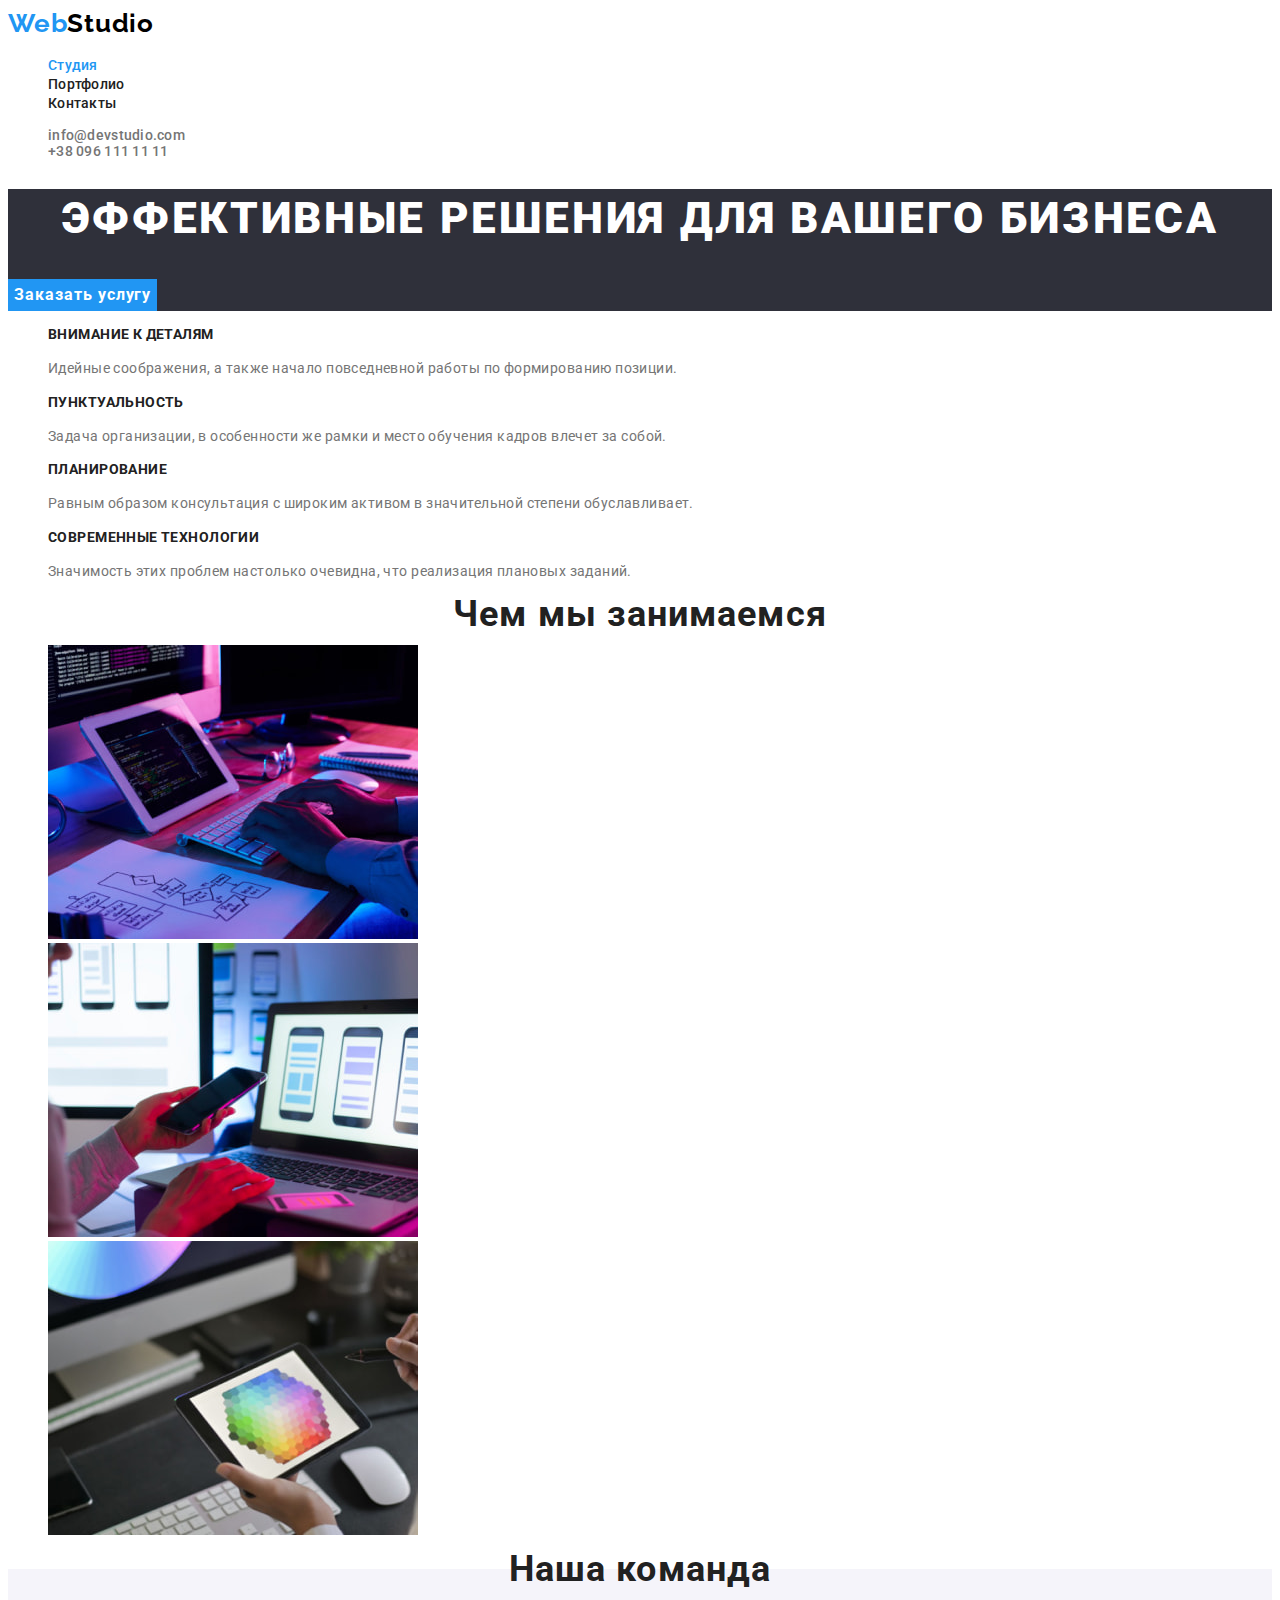
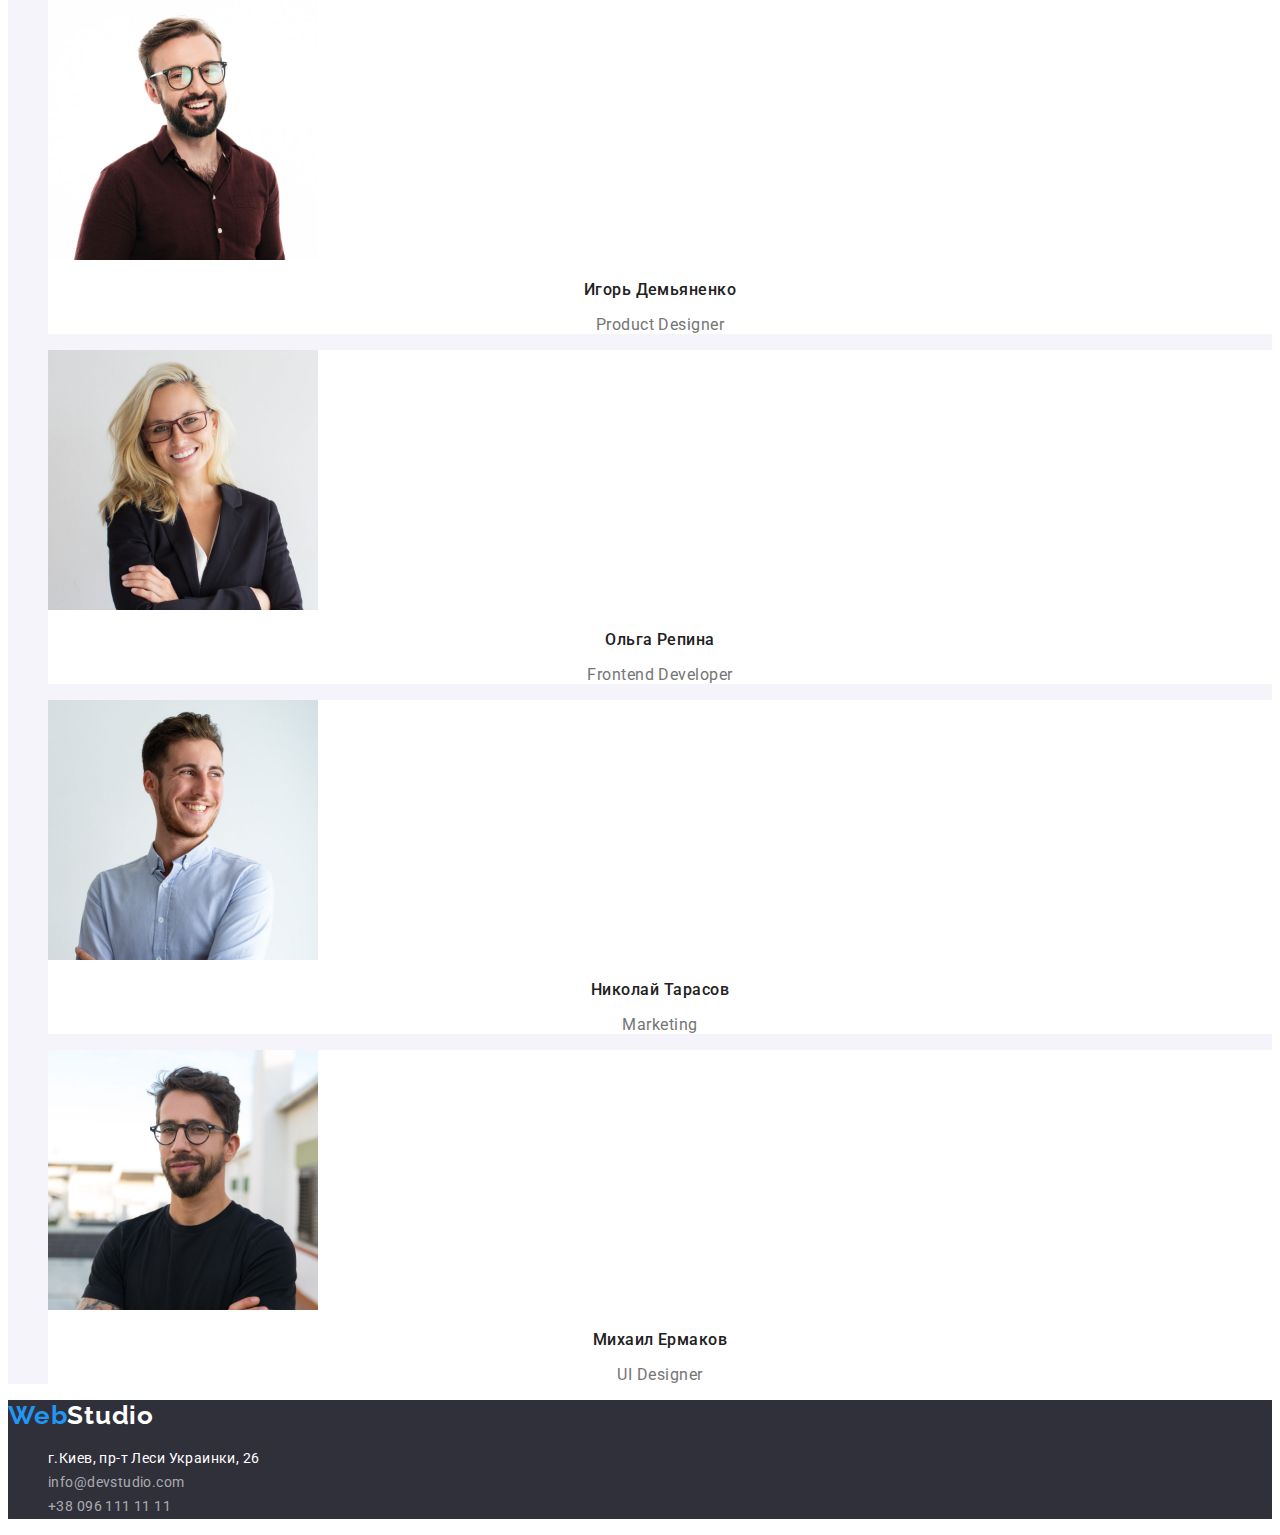
<file: index.html>
<!DOCTYPE html>
<html lang="ru">
  <head>
    <meta charset="UTF-8" />
    <meta http-equiv="X-UA-Compatible" content="IE=edge" />
    <meta name="viewport" content="width=device-width, initial-scale=1.0" />
    <title>Студия</title>
    <!--Google Fonts-->
    <link rel="preconnect" href="https://fonts.googleapis.com" />
    <link rel="preconnect" href="https://fonts.gstatic.com" crossorigin />
    <link
      href="https://fonts.googleapis.com/css2?family=Raleway:wght@700&family=Roboto:wght@400;500;700;900&display=swap"
      rel="stylesheet"
    />
    <!--Пользовательские стили-->
    <link rel="stylesheet" href="./CSS/styles.css" />
  </head>
  <body>
    <!--Шапка сайта-->
    <header class="header">
      <!--Логотип компании-->
      <a class="logo link" href="./index.html" aria-label="Логотип сайта" lang="en"
        >Web<span class="header-studio">Studio</span></a
      >
      <!--Навигация сайта-->
      <nav class="navigation">
        <ul class="list navigation-list">
          <li class="navigation-item">
            <a class="link navigation-link current" href="./index.html">Студия</a>
          </li>
          <li class="navigation-item">
            <a class="link navigation-link" href="./portfolio.html">Портфолио</a>
          </li>
          <li class="navigation-item"><a class="link navigation-link" href="">Контакты</a></li>
        </ul>
      </nav>
      <!--Контактные данные-->
      <ul class="list contacts-list">
        <li class="contacts-item">
          <a class="link contacts-link" href="mailto:info@devstudio.com">info@devstudio.com</a>
        </li>
        <li class="contacts-item">
          <a class="link contacts-link" href="tel:+380961111111">+38 096 111 11 11</a>
        </li>
      </ul>
    </header>
    <!--Основной контент сайта-->
    <main>
      <!--Герой-->
      <section class="hero">
        <h1 class="main-title">Эффективные решения для вашего бизнеса</h1>
        <button class="btn hero-btn" type="button">Заказать услугу</button>
      </section>
      <!--Преимущества студии-->
      <section class="advantages">
        <h2 class="visually-hidden">Преимущества студии</h2>
        <ul class="list advantages-list">
          <li class="advantages-item">
            <h3 class="advantages-title">Внимание к деталям</h3>
            <p class="advantages-description">
              Идейные соображения, а также начало повседневной работы по формированию позиции.
            </p>
          </li>
          <li class="advantages-item">
            <h3 class="advantages-title">Пунктуальность</h3>
            <p class="advantages-description">
              Задача организации, в особенности же рамки и место обучения кадров влечет за собой.
            </p>
          </li>
          <li class="advantages-item">
            <h3 class="advantages-title">Планирование</h3>
            <p class="advantages-description">
              Равным образом консультация с широким активом в значительной степени обуславливает.
            </p>
          </li>
          <li class="advantages-item">
            <h3 class="advantages-title">Современные технологии</h3>
            <p class="advantages-description">
              Значимость этих проблем настолько очевидна, что реализация плановых заданий.
            </p>
          </li>
        </ul>
      </section>
      <!--Веб-разработка для разных гаджетов-->
      <section class="direction">
        <h2 class="direction-title">Чем мы занимаемся</h2>
        <ul class="list direction-list">
          <li class="direction-item">
            <img
              class="direction-img"
              src="./images/desktop.jpg"
              alt="Веб-сайт для рабочего стола"
              width="370"
              height="294"
            />
          </li>
          <li class="direction-item">
            <img
              class="direction-img"
              src="./images/phone.jpg"
              alt="Веб-сайт для мобильного телефона"
              width="370"
              height="294"
            />
          </li>
          <li class="direction-item">
            <img
              class="direction-img"
              src="./images/tablet.jpg"
              alt="Веб-сайт для планшета"
              width="370"
              height="294"
            />
          </li>
        </ul>
      </section>
      <!--Команда-->
      <section class="team">
        <h2 class="team-title">Наша команда</h2>
        <ul class="list team-list">
          <li class="team-item">
            <img
              class="team-img"
              src="./images/Igor.jpg"
              alt="портрет Игоря Демьяненко"
              width="270"
              height="260"
            />
            <h3 class="photo-title">Игорь Демьяненко</h3>
            <p class="position">Product Designer</p>
          </li>
          <li class="team-item">
            <img
              class="team-img"
              src="./images/Olga.jpg"
              alt="портрет Ольги Репиной"
              width="270"
              height="260"
            />
            <h3 class="photo-title">Ольга Репина</h3>
            <p class="position">Frontend Developer</p>
          </li>
          <li class="team-item">
            <img
              class="team-img"
              src="./images/Nikolay.jpg"
              alt="портрет Николая Тарасова"
              width="270"
              height="260"
            />
            <h3 class="photo-title">Николай Тарасов</h3>
            <p class="position">Marketing</p>
          </li>
          <li class="team-item">
            <img
              class="team-img"
              src="./images/Michail.jpg"
              alt="портрет Михаила Ермакова"
              width="270"
              height="260"
            />
            <h3 class="photo-title">Михаил Ермаков</h3>
            <p class="position">UI Designer</p>
          </li>
        </ul>
      </section>
    </main>
    <!--Подвал сайта-->
    <footer class="footer">
      <!--Логотип-->
      <a class="logo link" href="./index.html" aria-label="Логотип сайта" lang="en"
        >Web<span class="footer-studio">Studio</span></a
      >
      <!--Адреc и Контактные данные-->
      <address>
        <ul class="list footer-list">
          <li class="footer-item">
            <a
              class="link address-link"
              href="https://www.google.com.ua/maps/place/%D0%B1%D1%83%D0%BB.+%D0%9B%D0%B5%D1%81%D0%B8+%D0%A3%D0%BA%D1%80%D0%B0%D0%B8%D0%BD%D0%BA%D0%B8,+26,+%D0%9A%D0%B8%D0%B5%D0%B2,+02000/@50.4265807,30.5361971,17z/data=!3m1!4b1!4m5!3m4!1s0x40d4cf0e033ecbe9:0x57a4dffefec77da0!8m2!3d50.4265807!4d30.5383858?hl=ru"
              >г.Киев, пр-т Леси Украинки, 26</a
            >
          </li>
          <li class="footer-item">
            <a class="link footer-link" href="mailto:info@devstudio.com">info@devstudio.com</a>
          </li>
          <li class="footer-item">
            <a class="link footer-link" href="tel:+380961111111">+38 096 111 11 11</a>
          </li>
        </ul>
      </address>
    </footer>
  </body>
</html>
</file>
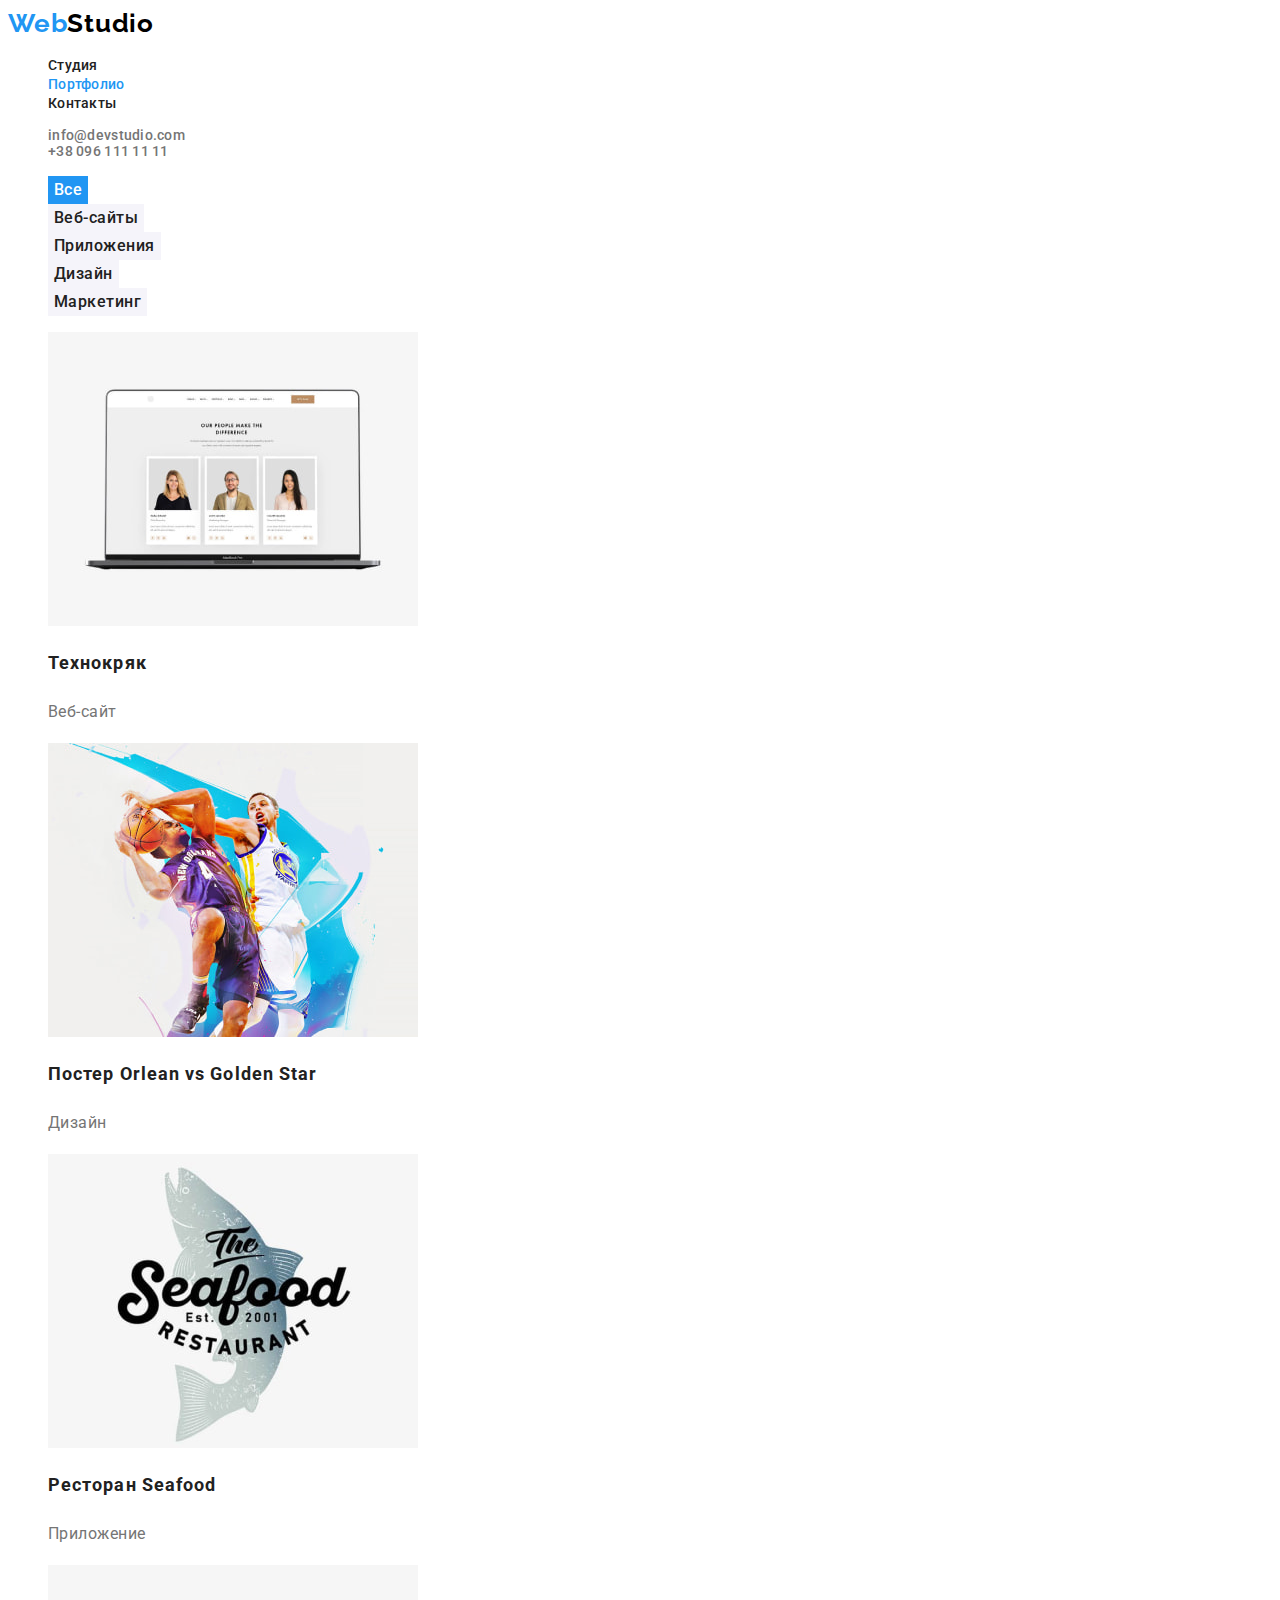
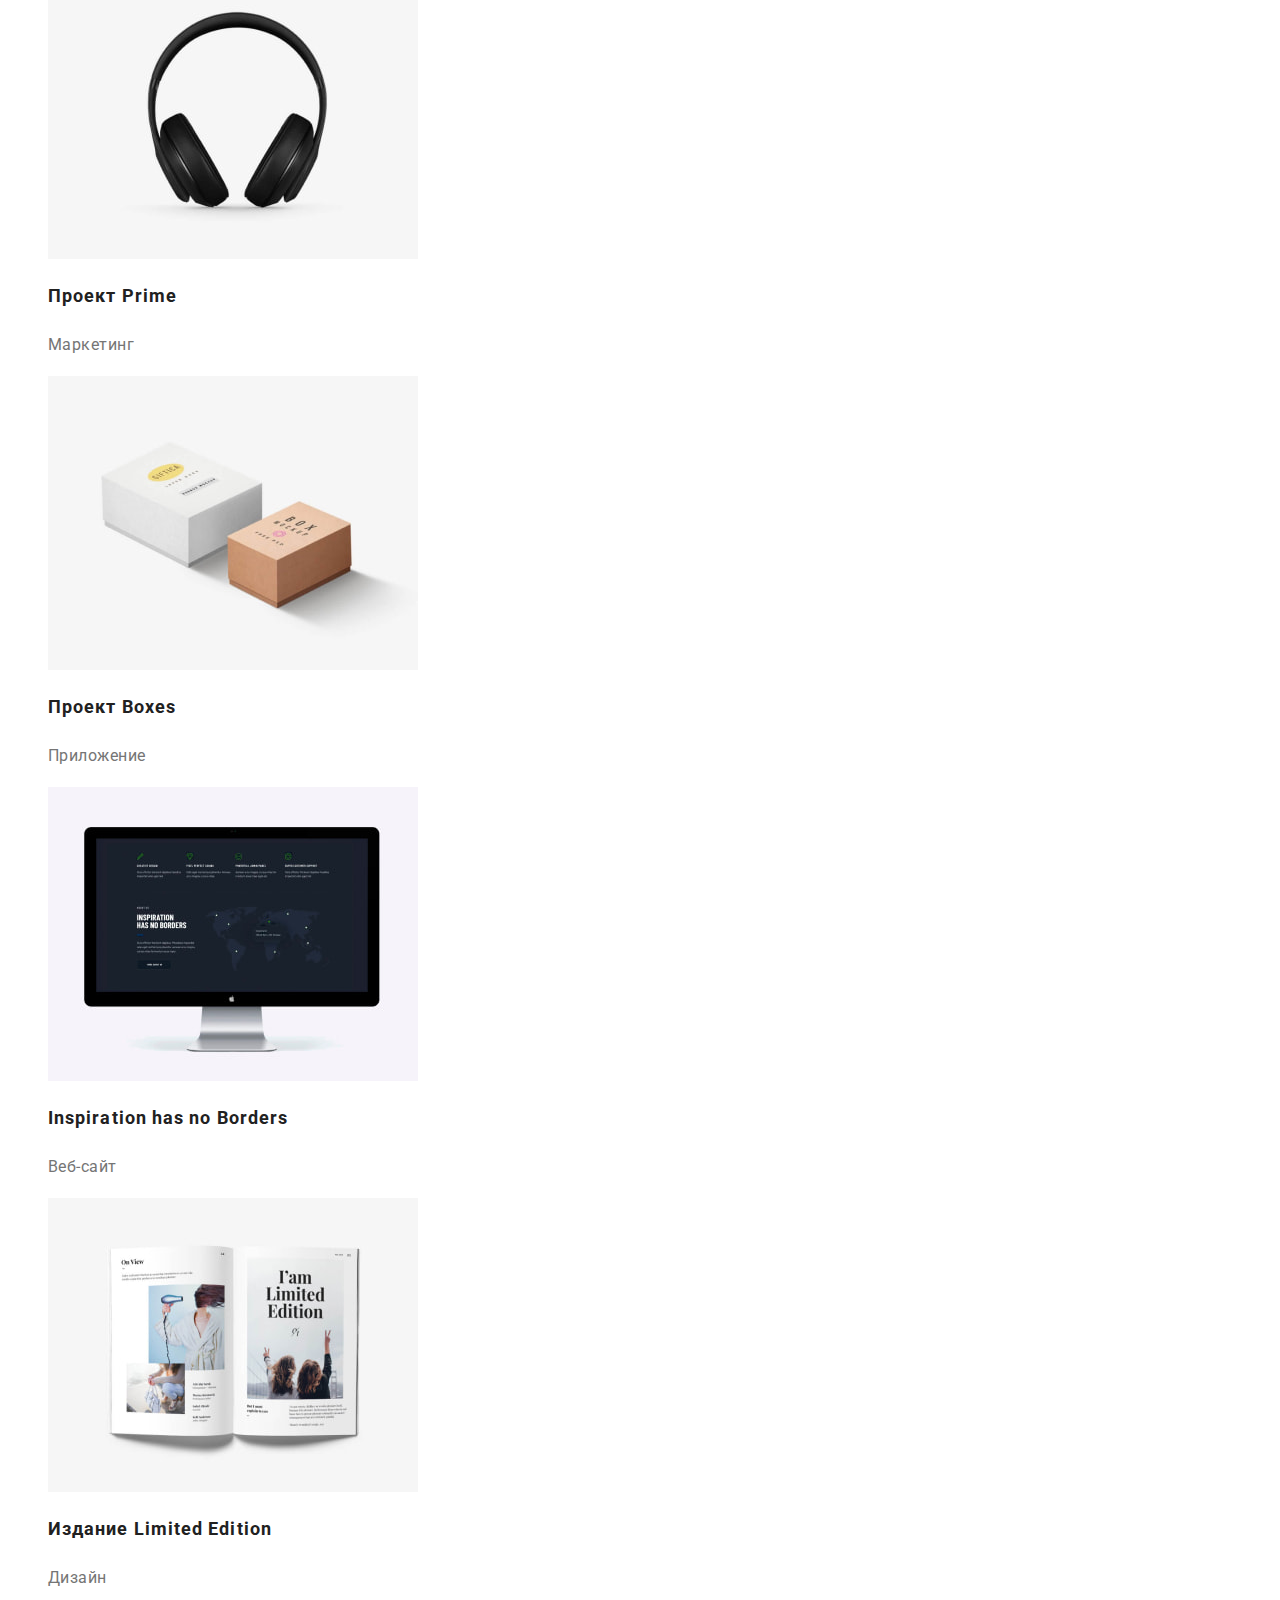
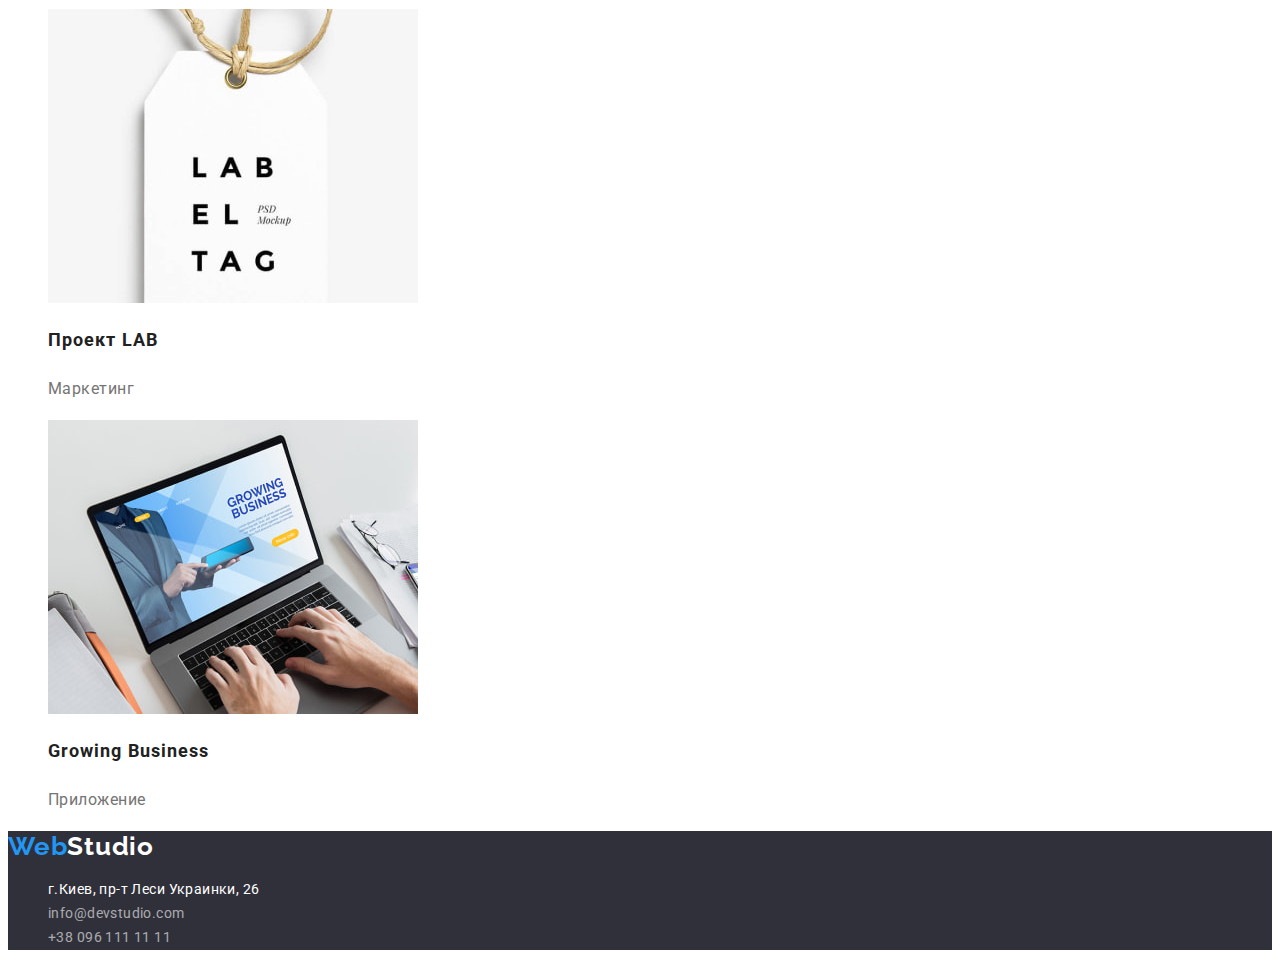
<file: portfolio.html>
<!DOCTYPE html>
<html lang="ru">
  <head>
    <meta charset="UTF-8" />
    <meta http-equiv="X-UA-Compatible" content="IE=edge" />
    <meta name="viewport" content="width=device-width, initial-scale=1.0" />
    <title>Портфолио</title>
    <!--Google Fonts-->
    <link rel="preconnect" href="https://fonts.googleapis.com" />
    <link rel="preconnect" href="https://fonts.gstatic.com" crossorigin />
    <link
      href="https://fonts.googleapis.com/css2?family=Raleway:wght@700&family=Roboto:wght@400;500;700;900&display=swap"
      rel="stylesheet"
    />
    <!--Пользовательские стили-->
    <link rel="stylesheet" href="./CSS/styles.css" />
  </head>
  <body>
    <!--Шапка сайта-->
    <header class="header">
      <!--Логотип компании-->
      <a class="logo link" href="./index.html" aria-label="Логотип сайта" lang="en"
        >Web<span class="header-studio">Studio</span></a
      >
      <!--Навигация сайта-->
      <nav class="navigation">
        <ul class="list navigation-list">
          <li class="navigation-item">
            <a class="link navigation-link" href="./index.html">Студия</a>
          </li>
          <li class="navigation-item">
            <a class="link navigation-link current" href="./portfolio.html">Портфолио</a>
          </li>
          <li class="navigation-item"><a class="link navigation-link" href="">Контакты</a></li>
        </ul>
      </nav>
      <!--Контактные данные-->
      <ul class="list contacts-list">
        <li class="contacts-item">
          <a class="link contacts-link" href="mailto:info@devstudio.com">info@devstudio.com</a>
        </li>
        <li class="contacts-item">
          <a class="link contacts-link" href="tel:+380961111111">+38 096 111 11 11</a>
        </li>
      </ul>
    </header>
    <!--Основной контент Портфолио-->
    <main>
      <!--Галерея проектов-->
      <section class="gallery">
        <ul class="list filter-list">
          <li class="filter-item">
            <button class="btn filter-btn current" type="button">Все</button>
          </li>
          <li class="filter-item">
            <button class="btn filter-btn" type="button">Веб-сайты</button>
          </li>
          <li class="filter-item">
            <button class="btn filter-btn" type="button">Приложения</button>
          </li>
          <li class="filter-item"><button class="btn filter-btn" type="button">Дизайн</button></li>
          <li class="filter-item">
            <button class="btn filter-btn" type="button">Маркетинг</button>
          </li>
        </ul>
        <h1 class="visually-hidden">Галерея проектов</h1>
        <ul class="list projects-list">
          <li class="projects-item">
            <a class="link project-link" href="">
              <img
                class="project-img"
                src="./images/portfolio/img-1.jpg"
                alt="Рабочий стол ноутбука"
                width="370"
                height="294"
              />
              <h2 class="project-title">Технокряк</h2>
              <p class="project-type">Веб-сайт</p>
            </a>
          </li>
          <li class="projects-item">
            <a class="link project-link" href="">
              <img
                class="project-img"
                src="./images/portfolio/img-2.jpg"
                alt="Баскетболисты"
                width="370"
                height="294"
              />
              <h2 class="project-title">Постер <span lang="eu">Orlean vs Golden Star</span></h2>
              <p class="project-type">Дизайн</p>
            </a>
          </li>
          <li class="projects-item">
            <a class="link project-link" href="">
              <img
                class="project-img"
                src="./images/portfolio/img-3.jpg"
                alt="Логотип ресторана"
                width="370"
                height="294"
              />
              <h2 class="project-title">Ресторан <span lang="eu">Seafood</span></h2>
              <p class="project-type">Приложение</p>
            </a>
          </li>
          <li class="projects-item">
            <a class="link project-link" href="">
              <img
                class="project-img"
                src="./images/portfolio/img-4.jpg"
                alt="Накладные наушники"
                width="370"
                height="294"
              />
              <h2 class="project-title">Проект <span lang="eu">Prime</span></h2>
              <p class="project-type">Маркетинг</p>
            </a>
          </li>
          <li class="projects-item">
            <a class="link project-link" href="">
              <img
                class="project-img"
                src="./images/portfolio/img-5.jpg"
                alt="Бумажные коробки"
                width="370"
                height="294"
              />
              <h2 class="project-title">Проект <span lang="eu">Boxes</span></h2>
              <p class="project-type">Приложение</p>
            </a>
          </li>
          <li class="projects-item">
            <a class="link project-link" href="">
              <img
                class="project-img"
                src="./images/portfolio/img-6.jpg"
                alt="Рабочий стол монитора"
                width="370"
                height="294"
              />
              <h2 class="project-title" lang="eu">Inspiration has no Borders</h2>
              <p class="project-type">Веб-сайт</p>
            </a>
          </li>
          <li class="projects-item">
            <a class="link project-link" href="">
              <img
                class="project-img"
                src="./images/portfolio/img-7.jpg"
                alt="Открытая книга"
                width="370"
                height="294"
              />
              <h2 class="project-title">Издание <span lang="eu">Limited Edition</span></h2>
              <p class="project-type">Дизайн</p>
            </a>
          </li>
          <li class="projects-item">
            <a class="link project-link" href="">
              <img
                class="project-img"
                src="./images/portfolio/img-8.jpg"
                alt="Бирка с логотипом"
                width="370"
                height="294"
              />
              <h2 class="project-title">Проект <span lang="eu">LAB</span></h2>
              <p class="project-type">Маркетинг</p>
            </a>
          </li>
          <li class="projects-item">
            <a class="link project-link" href="">
              <img
                class="project-img"
                src="./images/portfolio/img-9.jpg"
                alt="Руки на ноутбуке"
                width="370"
                height="294"
              />
              <h2 class="project-title" lang="eu">Growing Business</h2>
              <p class="project-type">Приложение</p>
            </a>
          </li>
        </ul>
      </section>
    </main>
    <!--Подвал сайта-->
    <footer class="footer">
      <!--Логотип-->
      <a class="logo link" href="./index.html" aria-label="Логотип сайта" lang="en"
        >Web<span class="footer-studio">Studio</span></a
      >
      <!--Адреc и Контактные данные-->
      <address>
        <ul class="list footer-list">
          <li class="footer-item">
            <a
              class="link address-link"
              href="https://www.google.com.ua/maps/place/%D0%B1%D1%83%D0%BB.+%D0%9B%D0%B5%D1%81%D0%B8+%D0%A3%D0%BA%D1%80%D0%B0%D0%B8%D0%BD%D0%BA%D0%B8,+26,+%D0%9A%D0%B8%D0%B5%D0%B2,+02000/@50.4265807,30.5361971,17z/data=!3m1!4b1!4m5!3m4!1s0x40d4cf0e033ecbe9:0x57a4dffefec77da0!8m2!3d50.4265807!4d30.5383858?hl=ru"
              >г.Киев, пр-т Леси Украинки, 26</a
            >
          </li>
          <li class="footer-item">
            <a class="link footer-link" href="mailto:info@devstudio.com">info@devstudio.com</a>
          </li>
          <li class="footer-item">
            <a class="link footer-link" href="tel:+380961111111">+38 096 111 11 11</a>
          </li>
        </ul>
      </address>
    </footer>
  </body>
</html>
</file>
<file: CSS/styles.css>
:root {
  /* Google Fonts */
  --main-font: 'Roboto', sans-serif;
  --secondary-font: 'Raleway', sans-serif;

  /* text colors */
  --accent-cl: #2196f3;
  --main-txt-cl: #212121;
  --secondary-txt-cl: #ffffff;

  /* bacground colors */
  --main-bg-cl: #ffffff;
  --secondary-bg-cl: #2f303a;
}
body {
  font-family: var(--main-font);
  background-color: var(--main-bg-cl);
  color: var(--main-txt-cl);
}
.visually-hidden {
  position: absolute;
  white-space: nowrap;
  width: 1px;
  height: 1px;
  overflow: hidden;
  border: 0;
  padding: 0;
  clip: rect(0 0 0 0);
  clip-path: inset(50%);
  margin: -1px;
}

.list {
  list-style: none;
}
.link {
  text-decoration: none;
  color: currentColor;
}
.btn {
  cursor: pointer;
  border-style: none;
  font-family: inherit;
  color: inherit;
}
.btn:hover,
.btn:focus {
  color: var(--secondary-txt-cl);
  background-color: var(--accent-cl);
}
.contacts-link:hover,
.footer-link:hover,
.address-link:hover,
.contacts-link:focus,
.footer-link:focus,
.address-link:focus {
  color: var(--accent-cl);
}
/* Header */
.logo {
  font-family: var(--secondary-font);
  font-weight: 700;
  font-size: 26px;
  line-height: 1.19;
  letter-spacing: 0.03em;
  color: var(--accent-cl);
}
.header-studio {
  color: #000000;
}
.navigation-link {
  font-weight: 500;
  font-size: 14px;
  line-height: 1.14;
  letter-spacing: 0.02em;
}
.navigation-link.current {
  color: var(--accent-cl);
}
.contacts-list {
  font-weight: 500;
  font-size: 14px;
  line-height: 1.14;
  letter-spacing: 0.02em;
  color: #757575;
}

/* Main content */
.hero {
  background-color: var(--secondary-bg-cl);
}
.main-title {
  font-weight: 900;
  font-size: 44px;
  line-height: 1.36;
  text-align: center;
  letter-spacing: 0.06em;
  text-transform: uppercase;
  color: var(--secondary-txt-cl);
}
.hero-btn {
  background-color: var(--accent-cl);
  color: var(--secondary-txt-cl);
  font-weight: 700;
  font-size: 16px;
  line-height: 1.88;
  display: flex;
  align-items: center;
  text-align: center;
  letter-spacing: 0.06em;
}
.hero-btn:hover,
.hero-btn:focus {
  background-color: #188ce8;
}
.advantages-title {
  font-weight: 700;
  font-size: 14px;
  line-height: 1.14;
  letter-spacing: 0.03em;
  text-transform: uppercase;
}

.advantages-description {
  font-size: 14px;
  line-height: 1.71;
  letter-spacing: 0.03em;
  color: #757575;
}
.direction-title,
.team-title {
  font-weight: 700;
  font-size: 36px;
  line-height: 1.17px;
  text-align: center;
  letter-spacing: 0.03em;
}
.team {
  background-color: #f5f4fa;
}
.photo-title {
  font-weight: 500;
  font-size: 16px;
  line-height: 1.19;
  text-align: center;
  letter-spacing: 0.03em;
}
.position {
  font-size: 16px;
  line-height: 1.1875;
  text-align: center;
  letter-spacing: 0.03em;
  color: #757575;
}
.team-item {
  background-color: var(--main-bg-cl);
}
/* Footer */
.footer {
  background-color: var(--secondary-bg-cl);
}
.footer-studio {
  color: var(--secondary-txt-cl);
}
.address-link {
  color: var(--secondary-txt-cl);
  font-size: 14px;
  line-height: 1.71;
  letter-spacing: 0.03em;
}
.footer-link {
  font-size: 14px;
  line-height: 1.71;
  letter-spacing: 0.03em;
  color: rgba(255, 255, 255, 0.6);
}
.footer-list {
  font-style: normal;
}

/* PORTFOLIO */
.gallery .filter-btn.current {
  color: var(--secondary-txt-cl);
  background-color: var(--accent-cl);
}
.filter-btn {
  font-weight: 500;
  font-size: 16px;
  line-height: 1.63;
  text-align: center;
  letter-spacing: 0.03em;
  background: #f5f4fa;
}
.project-title {
  font-weight: 700;
  font-size: 18px;
  line-height: 2;
  letter-spacing: 0.06em;
}
.project-type {
  font-size: 16px;
  line-height: 1.88;
  letter-spacing: 0.03em;
  color: #757575;
}
</file>
